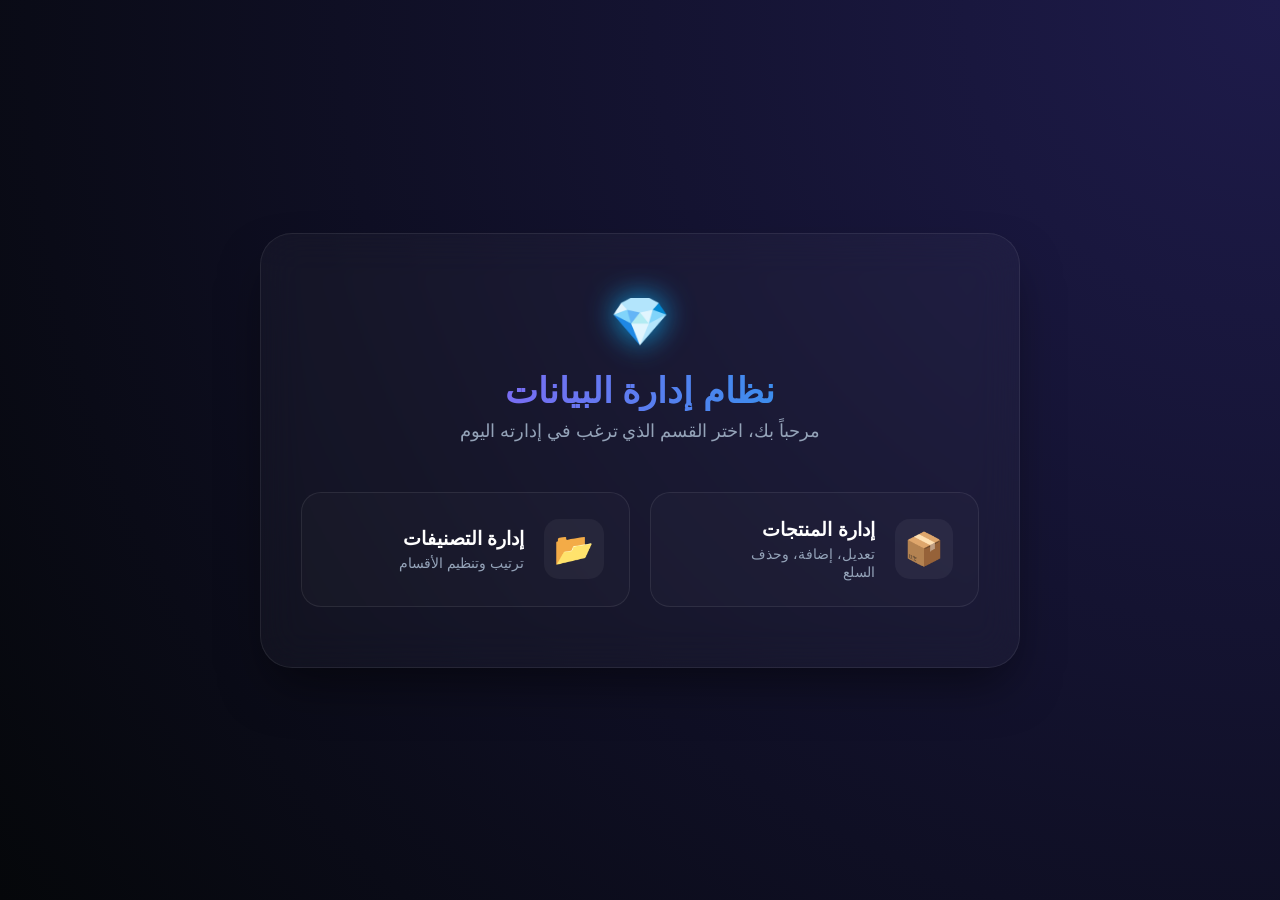
<file: index.html>
<!DOCTYPE html>
<html lang="ar" dir="rtl">
<head>
    <meta charset="UTF-8">
    <meta name="viewport" content="width=device-width, initial-scale=1.0">
    <title>بوابة الإدارة | لوحة التحكم</title>
    <link rel="stylesheet" href="style.css">
</head>
<body>

    <div class="main-wrapper">
        <div class="glass-container">
            <div class="logo-area">
                <div class="icon-circle">💎</div>
                <h1>نظام إدارة البيانات</h1>
                <p>مرحباً بك، اختر القسم الذي ترغب في إدارته اليوم</p>
            </div>

            <div class="buttons-grid">
                <!-- زر المنتجات -->
                <a href="products.html" class="nav-card">
                    <div class="card-icon">📦</div>
                    <div class="card-info">
                        <span>إدارة المنتجات</span>
                        <small>تعديل، إضافة، وحذف السلع</small>
                    </div>
                    <div class="arrow">←</div>
                </a>

                <!-- زر الأصناف -->
                <a href="categores.html" class="nav-card alternate">
                    <div class="card-icon">📂</div>
                    <div class="card-info">
                        <span>إدارة التصنيفات</span>
                        <small>ترتيب وتنظيم الأقسام</small>
                    </div>
                    <div class="arrow">←</div>
                </a>
            </div>
        </div>
    </div>

</body>
</html>
</file>
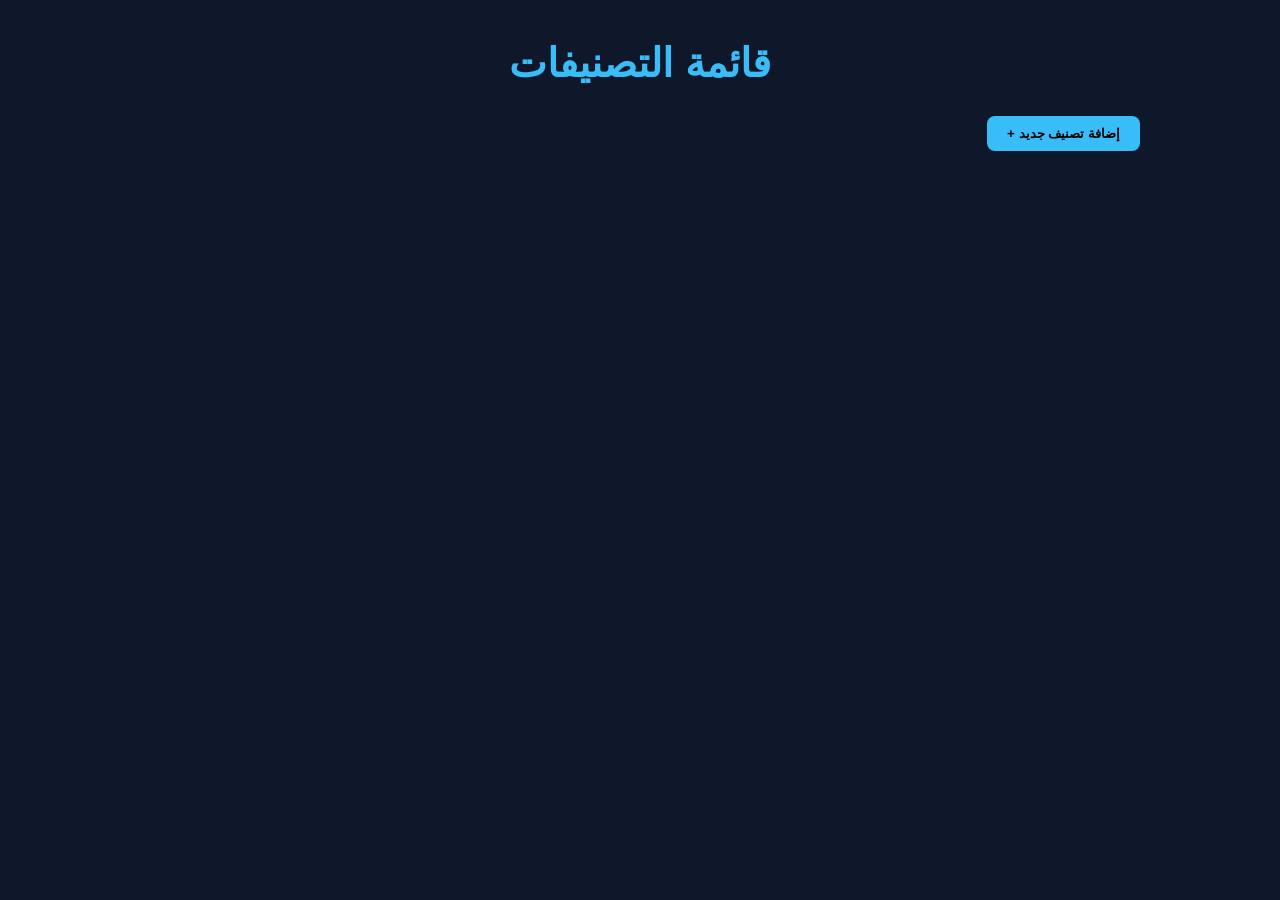
<file: categores.html>
<!DOCTYPE html>
<html lang="ar" dir="rtl">
<head>
    <meta charset="UTF-8">
    <meta name="viewport" content="width=device-width, initial-scale=1.0">
    <link rel="stylesheet" href="categores-style.css">
    <title>إدارة التصنيفات</title>
</head>
<body>

    <div class="container">
        <h1>قائمة التصنيفات</h1>
        <button onclick="openModal('addModal')">إضافة تصنيف جديد +</button>

        <!-- حاوية الكروت -->
        <div id="cardsContainer" class="cards-grid">
            <!-- سيتم حقن الكروت هنا بواسطة JS -->
        </div>
    </div>

    <!-- Popup: إضافة تصنيف -->
    <div id="addModal" class="modal">
        <div class="modal-content">
            <h3>إضافة تصنيف جديد</h3>
            <input type="text" id="addName" placeholder="اسم التصنيف">
            <textarea id="addDescription" placeholder="الوصف"></textarea>
            <div class="actions">
                <button onclick="createCategory()">حفظ</button>
                <button onclick="closeModal('addModal')">إلغاء</button>
            </div>
        </div>
    </div>

    <!-- Popup: تعديل تصنيف -->
    <div id="editModal" class="modal">
        <div class="modal-content">
            <h3>تعديل التصنيف</h3>
            <input type="hidden" id="editId">
            <input type="text" id="editName">
            <textarea id="editDescription"></textarea>
            <div class="actions">
                <button onclick="updateCategory()">تحديث</button>
                <button onclick="closeModal('editModal')">إلغاء</button>
            </div>
        </div>
    </div>

    <!-- Popup: تأكيد الحذف -->
    <div id="deleteModal" class="modal">
        <div class="modal-content">
            <h3>تأكيد الحذف</h3>
            <p>هل أنت متأكد من رغبتك في حذف هذا التصنيف؟</p>
            <input type="hidden" id="deleteId">
            <div class="actions">
                <button class="btn-danger" onclick="confirmDelete()">حذف نهائي</button>
                <button onclick="closeModal('deleteModal')">إلغاء</button>
            </div>
        </div>
    </div>

    <script src="categores-script.js"></script>
</body>
</html>
</file>
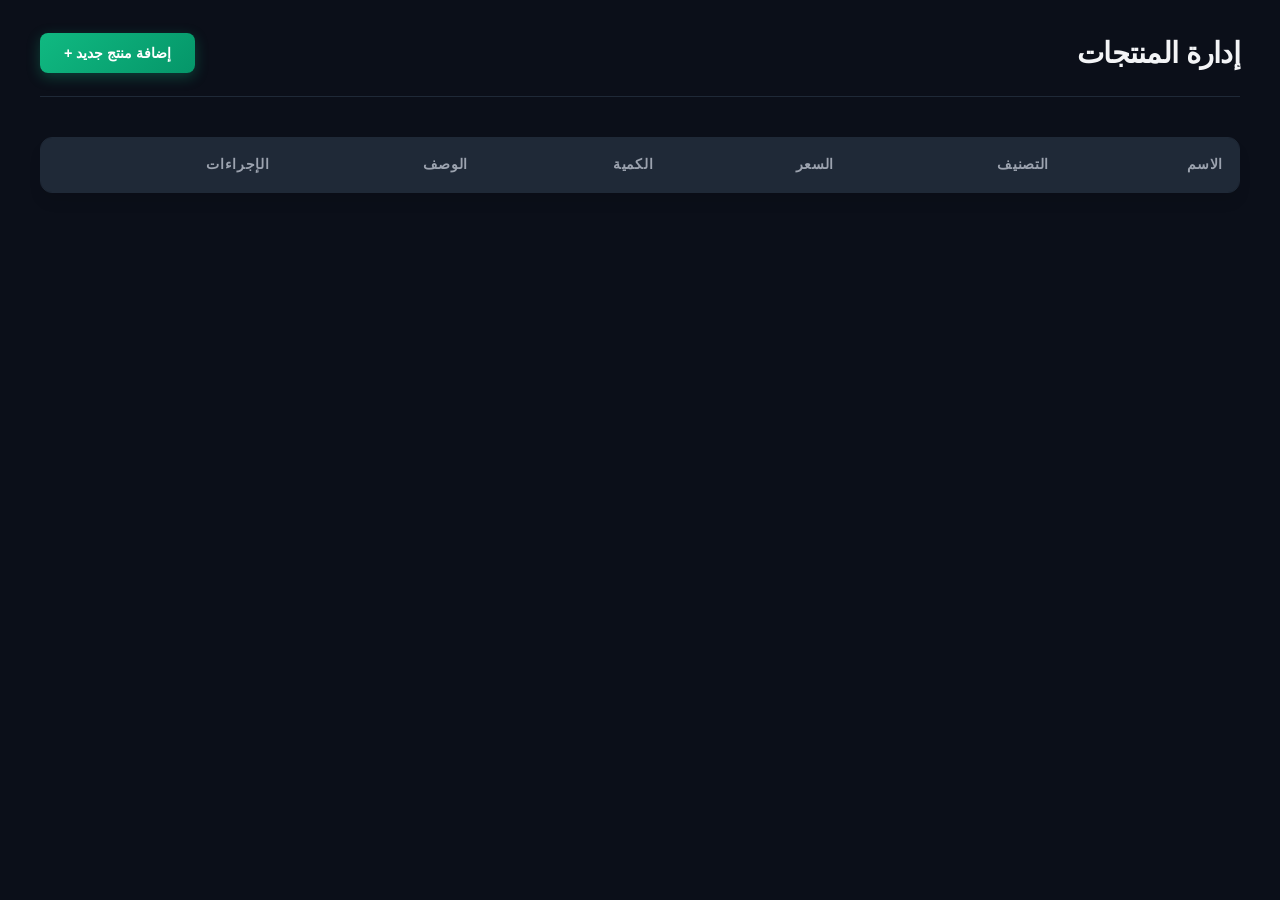
<file: products.html>
<!DOCTYPE html>
<html lang="ar" dir="rtl">
<head>
    <meta charset="UTF-8">
    <meta name="viewport" content="width=device-width, initial-scale=1.0">
    <link rel="stylesheet" href="products-style.css">
    <title>إدارة المنتجات</title>
</head>
<body>

    <div class="container">
        <header>
            <h1>إدارة المنتجات</h1>
            <button class="btn-add" onclick="openModal('addModal')">إضافة منتج جديد +</button>
        </header>

        <!-- جدول المنتجات -->
        <div class="table-container">
            <table>
                <thead>
                    <tr>
                        <th>الاسم</th>
                        <th>التصنيف</th>
                        <th>السعر</th>
                        <th>الكمية</th>
                        <th>الوصف</th>
                        <th>الإجراءات</th>
                    </tr>
                </thead>
                <tbody id="productsTableBody">
                    <!-- سيتم ملء البيانات هنا بواسطة JS -->
                </tbody>
            </table>
        </div>
    </div>

    <!-- Popup: إضافة منتج -->
    <div id="addModal" class="modal">
        <div class="modal-content">
            <h3>إضافة منتج جديد</h3>
            <input type="text" id="addName" placeholder="اسم المنتج">
            <input type="text" id="addPrice" placeholder="السعر">
            <input type="number" id="addQuantity" placeholder="الكمية">
            
            <!-- تم التغيير إلى Select -->
            <select id="addCategoryId">
                <option value="">جاري تحميل التصنيفات...</option>
            </select>

            <textarea id="addDescription" placeholder="الوصف"></textarea>
            <div class="actions">
                <button onclick="createProduct()">حفظ المنتج</button>
                <button onclick="closeModal('addModal')">إلغاء</button>
            </div>
        </div>
    </div>

    <!-- Popup: تعديل منتج -->
    <div id="editModal" class="modal">
        <div class="modal-content">
            <h3>تعديل المنتج</h3>
            <input type="hidden" id="editId">
            <input type="text" id="editName" placeholder="اسم المنتج">
            <input type="text" id="editPrice" placeholder="السعر">
            <input type="number" id="editQuantity" placeholder="الكمية">
            
            <!-- تم التغيير إلى Select -->
            <select id="editCategoryId">
                <option value="">جاري تحميل التصنيفات...</option>
            </select>

            <textarea id="editDescription" placeholder="الوصف"></textarea>
            <div class="actions">
                <button onclick="updateProduct()">تحديث البيانات</button>
                <button onclick="closeModal('editModal')">إلغاء</button>
            </div>
        </div>
    </div>

    <!-- Popup: تأكيد الحذف -->
    <div id="deleteModal" class="modal">
        <div class="modal-content">
            <h3>حذف منتج</h3>
            <p>هل أنت متأكد من حذف هذا المنتج نهائياً؟</p>
            <input type="hidden" id="deleteId">
            <div class="actions">
                <button class="btn-danger" onclick="confirmDelete()">نعم، احذف</button>
                <button onclick="closeModal('deleteModal')">إلغاء</button>
            </div>
        </div>
    </div>

    <script src="products-script.js"></script>
</body>
</html>
</file>
<file: style.css>
:root {
    --bg-dark: #05070a;
    --glass-bg: rgba(255, 255, 255, 0.03);
    --glass-border: rgba(255, 255, 255, 0.08);
    --accent-blue: #0ea5e9;
    --accent-purple: #a855f7;
    --text-white: #ffffff;
    --text-dim: #94a3b8;
}

* {
    margin: 0;
    padding: 0;
    box-sizing: border-box;
    font-family: 'Segoe UI', Tahoma, Geneva, Verdana, sans-serif;
}

body {
    background: radial-gradient(circle at top right, #1e1b4b, #05070a);
    height: 100vh;
    display: flex;
    align-items: center;
    justify-content: center;
    color: var(--text-white);
    overflow: hidden;
}

.main-wrapper {
    width: 100%;
    max-width: 800px;
    padding: 20px;
}

.glass-container {
    background: var(--glass-bg);
    backdrop-filter: blur(20px);
    border: 1px solid var(--glass-border);
    border-radius: 32px;
    padding: 60px 40px;
    text-align: center;
    box-shadow: 0 25px 50px -12px rgba(0, 0, 0, 0.5);
}

.logo-area {
    margin-bottom: 50px;
}

.icon-circle {
    font-size: 3rem;
    margin-bottom: 20px;
    filter: drop-shadow(0 0 15px var(--accent-blue));
}

h1 {
    font-size: 2.2rem;
    font-weight: 800;
    margin-bottom: 10px;
    background: linear-gradient(to left, var(--accent-blue), var(--accent-purple));
    -webkit-background-clip: text;
    -webkit-text-fill-color: transparent;
}

p {
    color: var(--text-dim);
    font-size: 1.1rem;
}

.buttons-grid {
    display: grid;
    grid-template-columns: 1fr 1fr;
    gap: 20px;
}

/* تصميم الزر (الكرت) */
.nav-card {
    text-decoration: none;
    color: inherit;
    background: rgba(255, 255, 255, 0.02);
    border: 1px solid var(--glass-border);
    padding: 25px;
    border-radius: 20px;
    display: flex;
    align-items: center;
    gap: 20px;
    transition: all 0.4s cubic-bezier(0.175, 0.885, 0.32, 1.275);
    position: relative;
    overflow: hidden;
}

.nav-card::before {
    content: '';
    position: absolute;
    top: 0; left: 0; width: 100%; height: 100%;
    background: linear-gradient(45deg, transparent, rgba(14, 165, 233, 0.1));
    opacity: 0;
    transition: 0.3s;
}

.nav-card:hover {
    transform: translateY(-10px);
    border-color: var(--accent-blue);
    background: rgba(14, 165, 233, 0.05);
    box-shadow: 0 20px 30px -10px rgba(14, 165, 233, 0.3);
}

.nav-card.alternate:hover {
    border-color: var(--accent-purple);
    background: rgba(168, 85, 247, 0.05);
    box-shadow: 0 20px 30px -10px rgba(168, 85, 247, 0.3);
}

.nav-card:hover::before { opacity: 1; }

.card-icon {
    font-size: 2rem;
    background: rgba(255, 255, 255, 0.05);
    width: 60px;
    height: 60px;
    display: flex;
    align-items: center;
    justify-content: center;
    border-radius: 15px;
}

.card-info {
    text-align: right;
    flex-grow: 1;
}

.card-info span {
    display: block;
    font-size: 1.2rem;
    font-weight: 700;
    margin-bottom: 4px;
}

.card-info small {
    color: var(--text-dim);
    font-size: 0.85rem;
}

.arrow {
    font-size: 1.5rem;
    opacity: 0;
    transform: translateX(10px);
    transition: 0.3s;
    color: var(--accent-blue);
}

.nav-card:hover .arrow {
    opacity: 1;
    transform: translateX(0);
}

/* تحسين للجوال */
@media (max-width: 600px) {
    .buttons-grid {
        grid-template-columns: 1fr;
    }
    .glass-container {
        padding: 40px 20px;
    }
}
</file>
<file: categores-style.css>
/* إعدادات الخطوط والألوان الأساسية */
:root {
    --bg-color: #0f172a;
    --card-bg: #1e293b;
    --text-primary: #f8fafc;
    --text-secondary: #94a3b8;
    --accent-color: #38bdf8;
    --danger-color: #ef4444;
    --success-color: #22c55e;
    --border-color: #334155;
}

* {
    box-sizing: border-box;
    margin: 0;
    padding: 0;
    font-family: 'Segoe UI', Tahoma, Geneva, Verdana, sans-serif;
}

body {
    background-color: var(--bg-color);
    color: var(--text-primary);
    padding: 40px 20px;
}

.container {
    max-width: 1000px;
    margin: 0 auto;
}

h1 {
    text-align: center;
    margin-bottom: 30px;
    font-size: 2.5rem;
    color: var(--accent-color);
}

/* الأزرار */
button {
    cursor: pointer;
    border: none;
    padding: 10px 20px;
    border-radius: 8px;
    font-weight: 600;
    transition: all 0.3s ease;
    background-color: var(--accent-color);
    color: #000;
}

button:hover {
    filter: brightness(1.2);
    transform: translateY(-2px);
    box-shadow: 0 4px 15px rgba(56, 189, 248, 0.3);
}

.btn-danger {
    background-color: var(--danger-color);
    color: white;
}

/* شبكة الكروت */
.cards-grid {
    display: grid;
    grid-template-columns: repeat(auto-fill, minmax(300px, 1fr));
    gap: 20px;
    margin-top: 30px;
}

.card {
    background-color: var(--card-bg);
    border: 1px solid var(--border-color);
    padding: 25px;
    border-radius: 16px;
    transition: transform 0.3s ease, border-color 0.3s ease;
    display: flex;
    flex-direction: column;
    justify-content: space-between;
}

.card:hover {
    border-color: var(--accent-color);
    transform: scale(1.02);
}

.card h4 {
    font-size: 1.4rem;
    margin-bottom: 12px;
    color: var(--accent-color);
}

.card p {
    color: var(--text-secondary);
    line-height: 1.6;
    margin-bottom: 20px;
    min-height: 50px;
}

.card-btns {
    display: flex;
    gap: 10px;
}

.card-btns button {
    flex: 1;
}

/* النوافذ المنبثقة (Popups/Modals) */
.modal {
    display: none; 
    position: fixed;
    z-index: 1000;
    left: 0;
    top: 0;
    width: 100%;
    height: 100%;
    background-color: rgba(0, 0, 0, 0.8);
    backdrop-filter: blur(5px);
}

.modal-content {
    background-color: var(--card-bg);
    margin: 10% auto;
    padding: 30px;
    border: 1px solid var(--border-color);
    width: 90%;
    max-width: 500px;
    border-radius: 20px;
    box-shadow: 0 20px 40px rgba(0,0,0,0.4);
    animation: slideDown 0.4s ease-out;
}

@keyframes slideDown {
    from { transform: translateY(-50px); opacity: 0; }
    to { transform: translateY(0); opacity: 1; }
}

.modal h3 {
    margin-bottom: 20px;
    font-size: 1.5rem;
}

/* الحقول المدخلة */
input, textarea {
    width: 100%;
    padding: 12px;
    margin-bottom: 15px;
    background: #0f172a;
    border: 1px solid var(--border-color);
    border-radius: 8px;
    color: white;
    outline: none;
}

input:focus, textarea:focus {
    border-color: var(--accent-color);
}

.actions {
    display: flex;
    justify-content: flex-end;
    gap: 10px;
    margin-top: 10px;
}

.actions button:last-child {
    background-color: transparent;
    color: var(--text-secondary);
    border: 1px solid var(--border-color);
}
</file>
<file: products-style.css>
/* الألوان والمتغيرات الخاصة بـ Dashboard */
:root {
    --bg-main: #0b0f19;
    --bg-card: #151b28;
    --accent: #10b981; /* لون أخضر زمردي */
    --accent-hover: #34d399;
    --text-main: #f3f4f6;
    --text-muted: #9ca3af;
    --border: #1f2937;
    --danger: #f43f5e;
    --warning: #f59e0b;
}

* {
    box-sizing: border-box;
    margin: 0;
    padding: 0;
    font-family: 'Inter', 'Segoe UI', Tahoma, sans-serif;
}

body {
    background-color: var(--bg-main);
    color: var(--text-main);
    padding: 30px;
    line-height: 1.6;
    direction: rtl; /* التأكد من الاتجاه العربي */
}

.container {
    max-width: 1200px;
    margin: 0 auto;
}

header {
    display: flex;
    justify-content: space-between;
    align-items: center;
    margin-bottom: 40px;
    border-bottom: 1px solid var(--border);
    padding-bottom: 20px;
}

h1 {
    font-size: 1.8rem;
    font-weight: 700;
    letter-spacing: -0.025em;
}

/* الأزرار الاحترافية */
button {
    cursor: pointer;
    transition: all 0.3s cubic-bezier(0.4, 0, 0.2, 1);
    border-radius: 8px;
    font-weight: 600;
    font-size: 0.9rem;
    border: none;
    display: inline-flex;
    align-items: center;
    justify-content: center;
}

.btn-add {
    background: linear-gradient(135deg, var(--accent), #059669);
    color: white;
    padding: 12px 24px;
    box-shadow: 0 4px 14px 0 rgba(16, 185, 129, 0.3);
}

.btn-add:hover {
    transform: translateY(-2px);
    box-shadow: 0 6px 20px rgba(16, 185, 129, 0.45);
}

/* تصميم الجدول */
.table-container {
    background-color: var(--bg-card);
    border-radius: 12px;
    overflow: hidden;
    border: 1px solid var(--border);
    box-shadow: 0 10px 15px -3px rgba(0, 0, 0, 0.1);
}

table {
    width: 100%;
    border-collapse: collapse;
    text-align: right;
}

thead {
    background-color: #1f2937;
}

th {
    padding: 16px;
    color: var(--text-muted);
    font-size: 0.85rem;
    text-transform: uppercase;
    letter-spacing: 0.05em;
}

td {
    padding: 16px;
    border-bottom: 1px solid var(--border);
    color: var(--text-main);
    font-size: 0.95rem;
}

tr:hover {
    background-color: rgba(31, 41, 55, 0.5);
}

/* الأوسمة (Badges) */
.badge {
    background-color: rgba(16, 185, 129, 0.1);
    color: var(--accent);
    padding: 4px 12px;
    border-radius: 20px;
    font-size: 0.8rem;
    border: 1px solid rgba(16, 185, 129, 0.2);
}

/* أزرار الأكشن داخل الجدول */
.table-actions {
    display: flex;
    gap: 8px;
}

.edit-btn {
    background-color: transparent;
    color: var(--warning);
    border: 1px solid var(--warning);
    padding: 6px 12px;
}

.edit-btn:hover {
    background-color: var(--warning);
    color: black;
}

.delete-btn {
    background-color: transparent;
    color: var(--danger);
    border: 1px solid var(--danger);
    padding: 6px 12px;
}

.delete-btn:hover {
    background-color: var(--danger);
    color: white;
}

/* تصميم النوافذ المنبثقة (Modals) */
.modal {
    display: none;
    position: fixed;
    inset: 0;
    background-color: rgba(0, 0, 0, 0.85);
    backdrop-filter: blur(8px);
    z-index: 100;
}

.modal-content {
    background-color: var(--bg-card);
    width: 90%;
    max-width: 500px;
    margin: 5% auto;
    padding: 40px;
    border-radius: 16px;
    border: 1px solid var(--border);
    box-shadow: 0 25px 50px -12px rgba(0, 0, 0, 0.5);
}

.modal-content h3 {
    margin-bottom: 25px;
    color: var(--text-main);
    font-size: 1.5rem;
    font-weight: 800;
    text-align: center;
}

/* الحقول والقوائم المنسدلة */
input, textarea, select {
    width: 100%;
    background-color: var(--bg-main);
    border: 1px solid var(--border);
    border-radius: 10px;
    padding: 14px;
    color: white;
    margin-bottom: 20px;
    outline: none;
    font-size: 0.95rem;
    transition: all 0.3s ease;
}

input:focus, textarea:focus, select:focus {
    border-color: var(--accent);
    box-shadow: 0 0 0 2px rgba(16, 185, 129, 0.1);
}

/* تحسين شكل القائمة المنسدلة (Select) */
select {
    appearance: none;
    background-image: url("data:image/svg+xml;charset=UTF-8,%3Csvg xmlns='http://www.w3.org/2000/svg' viewBox='0 0 24 24' fill='none' stroke='white' stroke-width='2' stroke-linecap='round' stroke-linejoin='round'%3E%3Cpolyline points='6 9 12 15 18 9'%3E%3C/polyline%3E%3C/svg%3E");
    background-repeat: no-repeat;
    background-position: left 15px center;
    padding-left: 45px;
    cursor: pointer;
}

/* حاوية الأزرار داخل الـ Modal */
.actions {
    display: flex;
    flex-direction: row-reverse; /* ترتيب الأزرار لليسار في RTL */
    gap: 12px;
    margin-top: 10px;
}

/* زر الحفظ (الرئيسي) */
.actions button:first-child {
    background: linear-gradient(135deg, var(--accent), #059669);
    color: white;
    padding: 12px 28px;
    box-shadow: 0 4px 12px rgba(16, 185, 129, 0.2);
}

.actions button:first-child:hover {
    transform: translateY(-2px);
    box-shadow: 0 6px 15px rgba(16, 185, 129, 0.35);
}

/* زر الإلغاء */
.actions button:last-child {
    background-color: #374151;
    color: #d1d5db;
    padding: 12px 28px;
}

.actions button:last-child:hover {
    background-color: #4b5563;
    color: white;
}

/* زر الحذف في نافذة التأكيد */
.btn-danger {
    background: linear-gradient(135deg, var(--danger), #be123c) !important;
    color: white !important;
}

.btn-danger:hover {
    transform: translateY(-2px);
    box-shadow: 0 6px 15px rgba(244, 63, 94, 0.3);
}

/* تحسين للجوال */
@media (max-width: 768px) {
    th:nth-child(4), td:nth-child(4),
    th:nth-child(5), td:nth-child(5) {
        display: none;
    }
}
</file>
